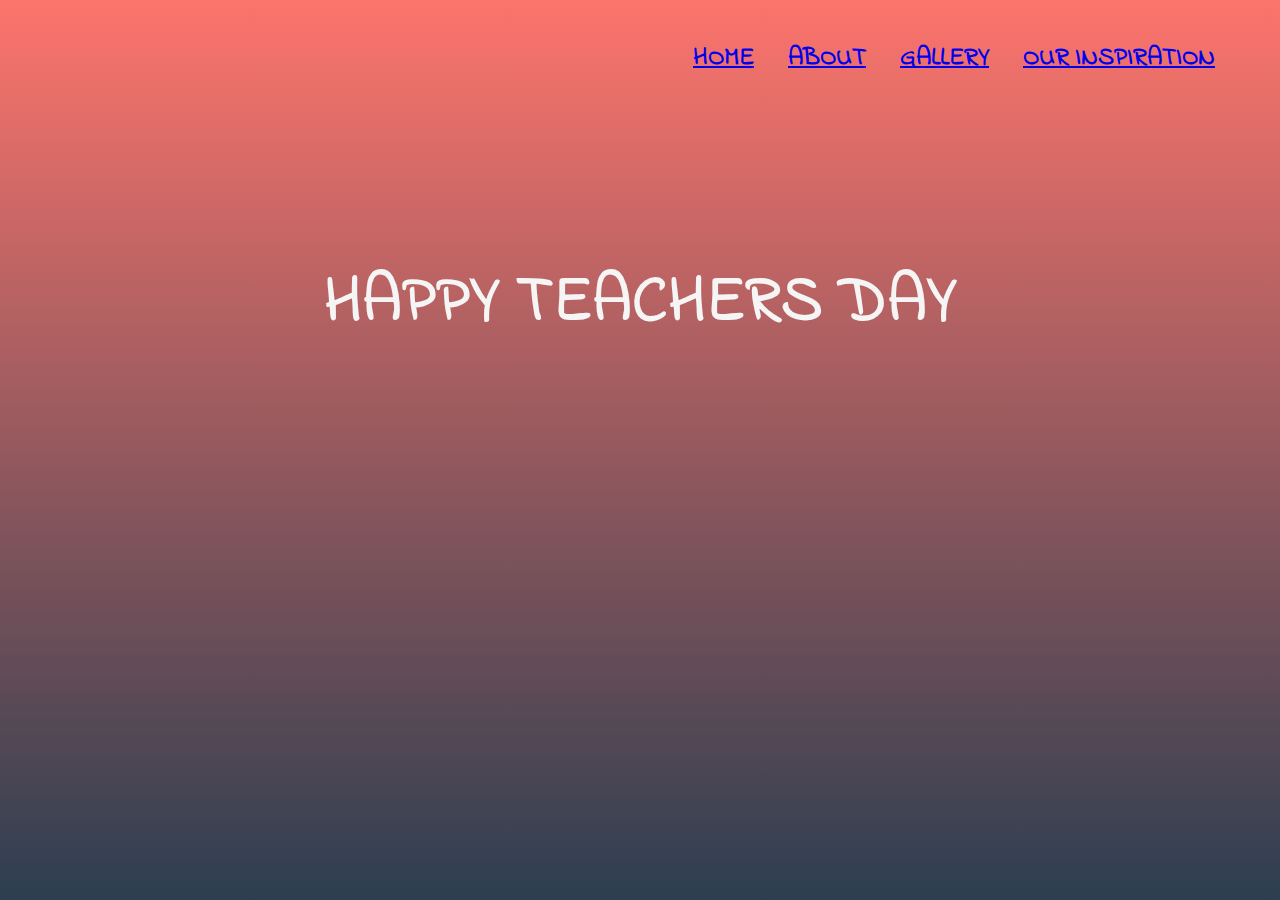
<file: index.html>
<!DOCTYPE html>
<!--code by codingflicks.com-->
<html lang="en">
<head>
    <meta charset="UTF-8">
    <title>Happy Teachers Day</title>
    <link rel="stylesheet" href="video.css">
    <link rel="preconnect" href="https://fonts.googleapis.com">
    <link rel="preconnect" href="https://fonts.gstatic.com" crossorigin>
    <link href="https://fonts.googleapis.com/css2?family=Indie+Flower&family=Pacifico&display=swap" rel="stylesheet">
</head>
<body>
    <div class="homepage">
        <ul>
            <li><a href="index.html">Home</a></li>
            <li><a href="about.html">About</a></li>
            <li><a href="gallery.html">Gallery</a></li>
            <li><a href="our inspiration.html">Our Inspiration</a></li>

        </ul>
        
        <h2>Happy Teachers Day</h2>
    </div>
    
    <div class="boxes">
        <ul class="single-box">
            <li></li>
            <li></li>
            <li></li>
            <li></li>
            <li></li>
            <li></li>
            <li></li>
        </ul>
    </div>
</body>
</html>
</file>
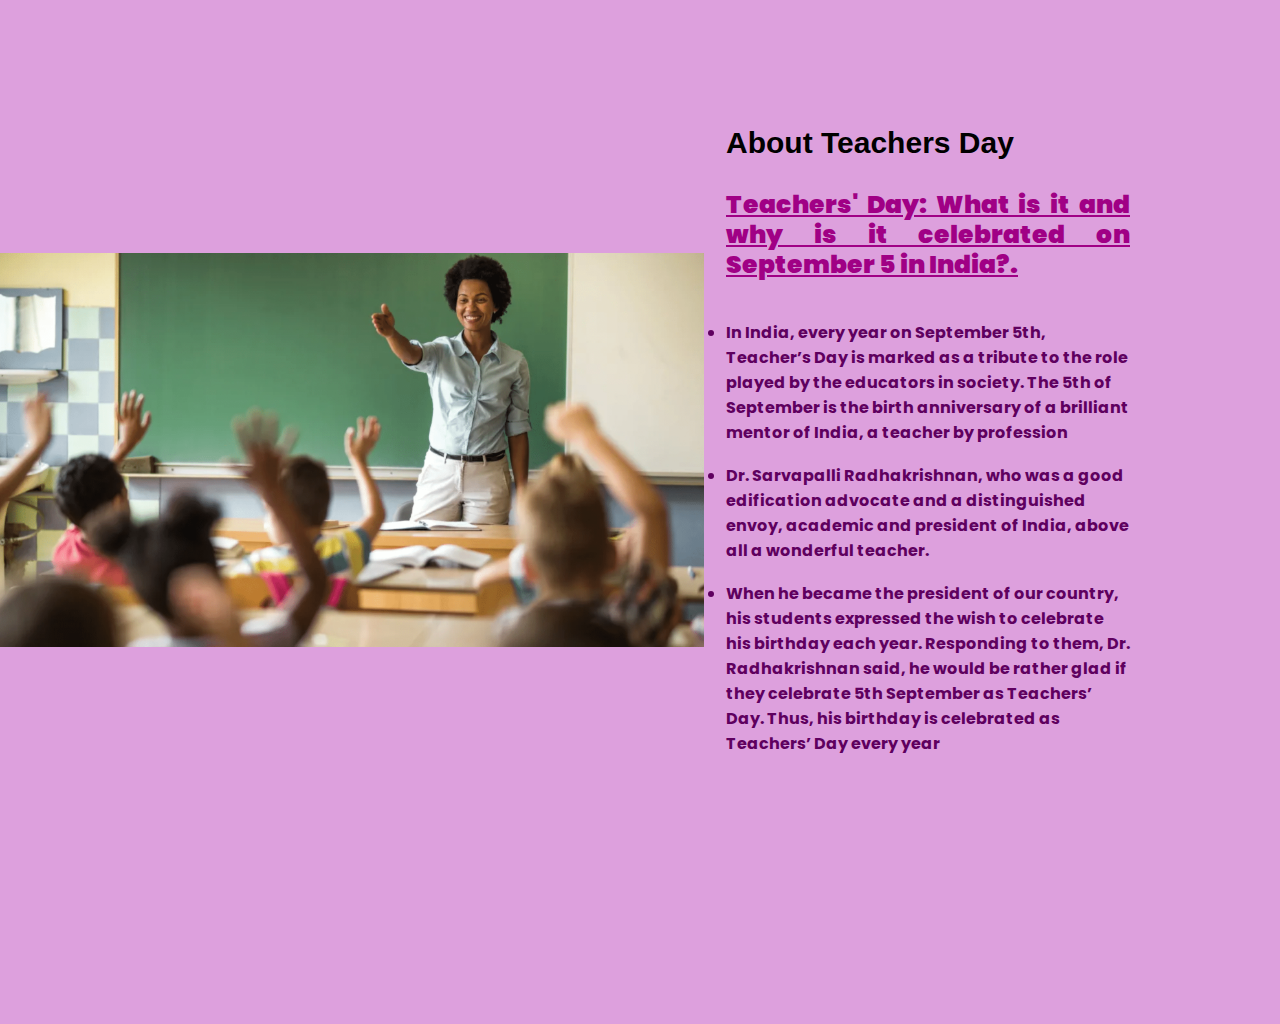
<file: about.html>
<html lang="en">
<head>
    <meta charset="UTF-8">
    <meta name="viewport" content="width=device-width, initial-scale=1.0">
    <title>About Us</title>
    <link rel="stylesheet" href="about.css">
    <link rel="preconnect" href="https://fonts.googleapis.com">
<link rel="preconnect" href="https://fonts.gstatic.com" crossorigin>
<link href="https://fonts.googleapis.com/css2?family=Poppins:wght@500&display=swap" rel="stylesheet">
<style>
    .abcd{
        font-family: 'Poppins', sans-serif;
    }
</style>
</head>

<body>
    
    <div class="about-section">
        <div class="inner-container">
            <h1>About Teachers Day</h1>
            <p class="text">
              <b><u><b class="abcd">Teachers' Day: What is it and why is it celebrated on September 5 in India?.</b></p></u></b>
                <ul>
                    <li class="abcd"> In India, every year on September 5th, Teacher’s Day is marked as a tribute to the role played by the educators in society. The 5th of September is the birth anniversary of a brilliant mentor of India, a teacher by profession</li>
                </ul>
                <br>
                <ul>
               <li class="abcd">Dr. Sarvapalli Radhakrishnan, who was a good edification advocate and a distinguished envoy, academic and president of India, above all a wonderful teacher.</li> 
            </ul>
            <br>
            <ul>
                <li class="abcd">When he became the president of our country, his students expressed the wish to celebrate his birthday each year. Responding to them, Dr. Radhakrishnan said, he would be rather glad if they celebrate 5th September as Teachers’ Day. Thus, his birthday is celebrated as Teachers’ Day every year</li> 
             </ul>
             <br>
            
            <div class="skills">
                <span></span>
                <span></span>
                <span></span>
            </div>
        </div>
    </div>
    
</body>
</html>
</file>
<file: video.css>
* {
  margin: 0;
  padding: 0;
}
body {
  font-family: 'Indie Flower', cursive;
}
.homepage {
  width: 100%;
  position: absolute;
  z-index: 1000;
}
.homepage ul {
  height: 50px;
  float: right;
  margin-right: 50px;
}
.homepage ul li {
  display: inline-block;
  padding: 40px 15px;
  text-transform: uppercase;
  color: crimson;
  font-size: 25px;
  cursor: pointer;
  font-weight: 900;
    
}
.homepage h2 {
  text-align: center;
  color: whitesmoke;
  font-size: 65px;
  margin-top: 20%;
  text-transform: uppercase;
  font-weight: 900;
}
.boxes {
  background: linear-gradient(to top, #2c3e50 0%, #fd746c 100%);
  width: 100%;
  height: 100vh;
}
.single-box {
  position: absolute;
  top: 0;
  left: 0;
  width: 100%;
  height: 100%;
  overflow: hidden;
}
.single-box li {
  position: absolute;
  display: block;
  list-style: none;
  width: 25px;
  height: 25px;
  background: rgba(294, 255, 252, 0.774);
  animation: animate 20s linear infinite;
  bottom: -150px;
}
.single-box li:nth-child(1) {
  left: 86%;
  width: 80px;
  height: 80px;
  animation-delay: 0s;
}
.single-box li:nth-child(2) {
  left: 12%;
  width: 30px;
  height: 30px;
  animation-delay: 1.5s;
  animation-duration: 10s;
}
.single-box li:nth-child(3) {
  left: 29%;
  width: 100px;
  height: 100px;
  animation-delay: 5.5s;
}
.single-box li:nth-child(4) {
  left: 42%;
  width: 150px;
  height: 150px;
  animation-delay: 0s;
  animation-duration: 15s;
}
.single-box li:nth-child(5) {
  left: 65%;
  width: 40px;
  height: 40px;
  animation-delay: 0s;
}
.single-box li:nth-child(6) {
  left: 15%;
  width: 110px;
  height: 110px;
  animation-delay: 3.5s;
}
.single-box li:nth-child(7) {
  left: 75%;
  width: 200px;
  height: 200px;
  animation-delay: 4.5s;
  bottom: -250px;
}
@keyframes animate {
  0% {
    transform: translateY(0) rotate(0deg);
    opacity: 1;
  }
  100% {
    transform: translateY(-800px) rotate(360deg);
    opacity: 0;
  }
}
</file>
<file: about.css>
*{
    margin: 0;
    padding: 0;
    font-family: "Open Sans",sans-serif;
    box-sizing: border-box;
}

body{
    min-height: 100vh;
    display: flex;
    align-items: center;
    justify-content: center;
    background-color: plum;

}


.about-section{
    background: url(teachers\ op.png) no-repeat left;
    background-size: 55%;
    
    overflow: hidden;
    padding: 100px 0;
}

.inner-container{
    width: 55%;
    float: right;
   
    padding: 150px;
}

.inner-container h1{
    margin-bottom: 30px;
    font-size: 30px;
    font-weight: 900;
}

.text{
    font-size: 25px;
    color: rgb(160, 0, 133);
    line-height: 30px;
    text-align: justify;
    margin-bottom: 40px;
    
    
}

li{
    font-family: sans-serif;
    font-weight: bolder;
    font-size: medium;
    color: rgb(95, 0, 95);
}

.skills{
    display: flex;
    justify-content: space-between;
    font-weight: 700;
    font-size: 13px;
}

@media screen and (max-width:1200px){
    .inner-container{
        padding: 80px;
    }
}

@media screen and (max-width:1000px){
    .about-section{
        background-size: 100%;
        padding: 100px 40px;
    }
    .inner-container{
        width: 100%;
    }
}

@media screen and (max-width:600px){
    .about-section{
        padding: 0;
    }
    .inner-container{
        padding: 60px;
    }
}
</file>
